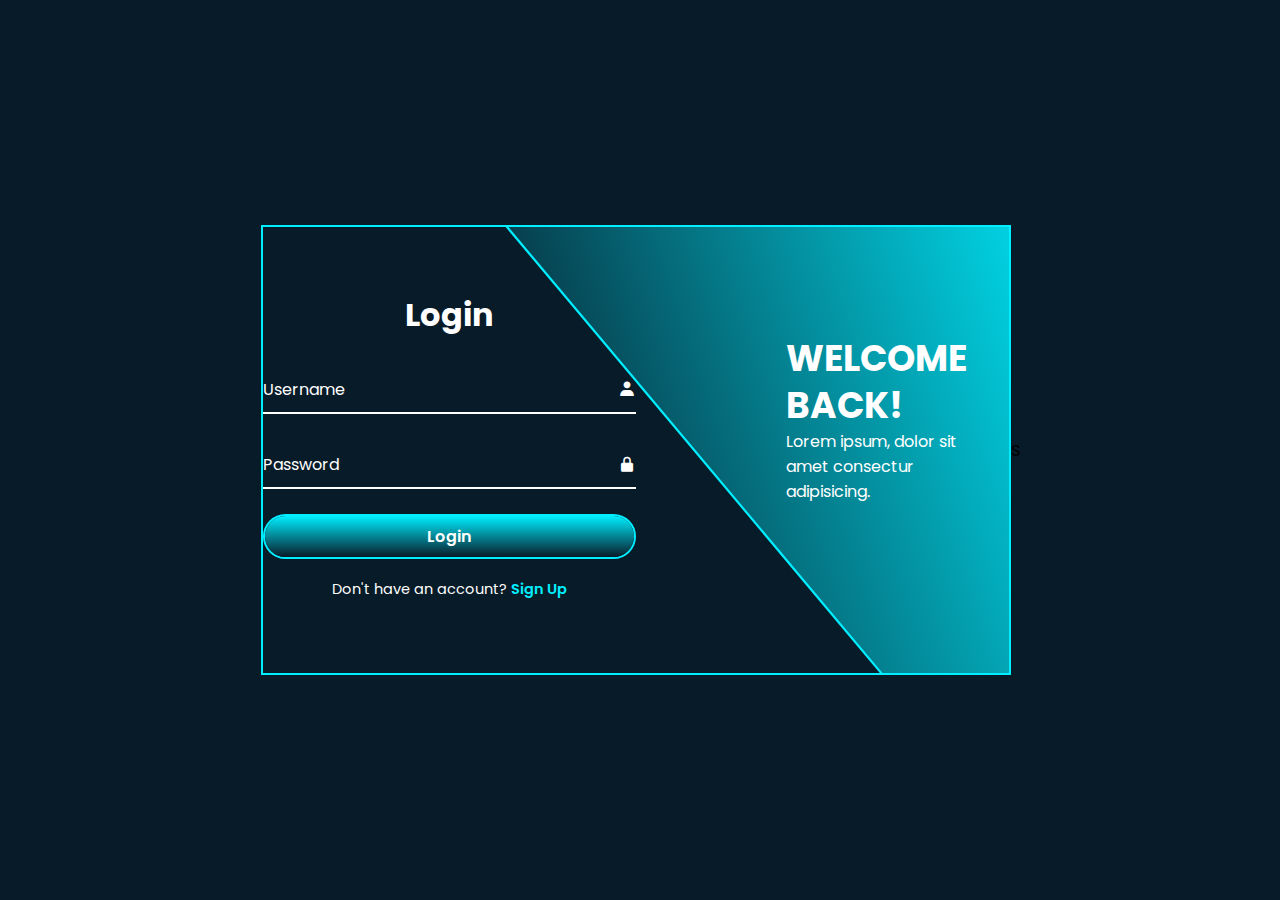
<file: index.html>
<!DOCTYPE html>
<html lang="en">
  <head>
    <meta charset="UTF-8" />
    <meta name="viewport" content="width=device-width, initial-scale=1.0" />
    <title>Document</title>
    <link rel="stylesheet" href="styles.css" />
    <link
      rel="stylesheet"
      href="https://unpkg.com/boxicons@2.1.4/css/boxicons.min.css"
    />
  </head>
  <body>
    <div class="wrapper">
      <span class="bg-animate"></span>
      <div class="form-box login">
        <h2>Login</h2>
        <form action="#">
          <div class="input-box">
            <input type="text" name="username" required />
            <label>Username</label>
            <i class="bx bxs-user"></i>
          </div>
          <div class="input-box">
            <input type="password" name="password" required />
            <label>Password</label>
            <i class="bx bxs-lock-alt"></i>
          </div>
          <button class="btn" name="login">Login</button>
          <div class="loreg-link">
            <p>
              Don't have an account?
              <a href="register.html" class="register-link">Sign Up</a>
            </p>
          </div>
        </form>
      </div>
      <div class="info-text login">
        <h2>Welcome Back!</h2>
        <p>Lorem ipsum, dolor sit amet consectur adipisicing.</p>
      </div>
    </div>
  </body>
</html>
S
</file>
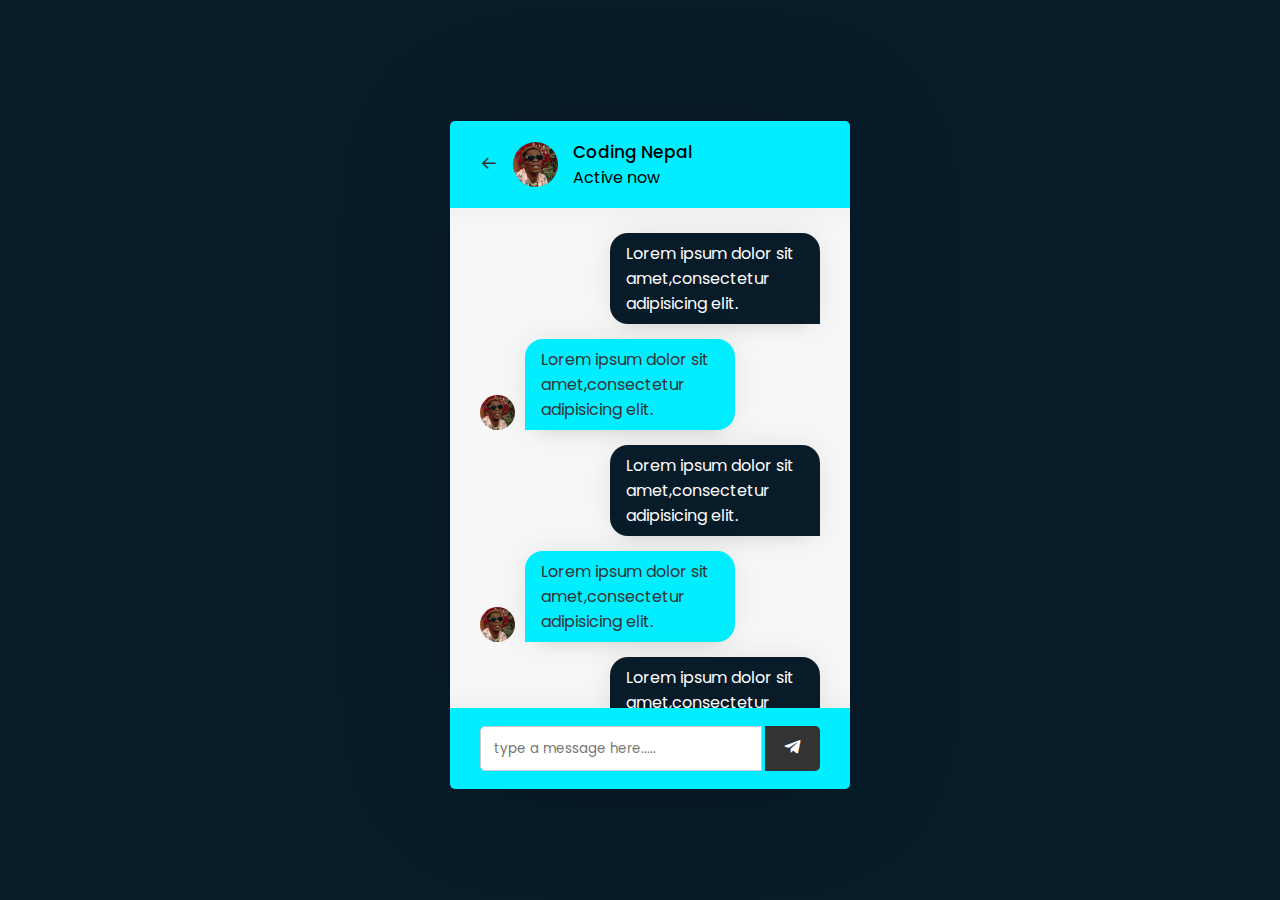
<file: chat.html>
<!DOCTYPE html>
<html lang="en">
  <head>
    <meta charset="UTF-8" />
    <meta name="viewport" content="width=device-width, initial-scale=1.0" />
    <title>Document</title>
    <link rel="stylesheet" href="styles.css" />
    <link
      rel="stylesheet"
      href="https:/fonts.googleapis.com/icon?family=Material+Icons"
    />
    <link
      rel="stylesheet"
      href="https://unpkg.com/boxicons@2.1.4/css/boxicons.min.css"
    />
  </head>
  <body>
    <div class="wrap-desh">
      <section class="chat-area">
        <header>
          <a href="#" class="back-icon"><i class="bx bx-arrow-back"></i></a>
          <img src="maxresdefault (1).jpg" alt="" />
          <div class="details">
            <span>Coding Nepal</span>
            <p>Active now</p>
          </div>
        </header>
        <div class="chat-box">
          <div class="chat outgoing">
            <div class="details">
              <p>Lorem ipsum dolor sit amet,consectetur adipisicing elit.</p>
            </div>
          </div>
          <div class="chat incoming">
            <img src="maxresdefault (1).jpg" alt="" />
            <div class="details">
              <p>Lorem ipsum dolor sit amet,consectetur adipisicing elit.</p>
            </div>
          </div>
          <div class="chat outgoing">
            <div class="details">
              <p>Lorem ipsum dolor sit amet,consectetur adipisicing elit.</p>
            </div>
          </div>
          <div class="chat incoming">
            <img src="maxresdefault (1).jpg" alt="" />
            <div class="details">
              <p>Lorem ipsum dolor sit amet,consectetur adipisicing elit.</p>
            </div>
          </div>
          <div class="chat outgoing">
            <div class="details">
              <p>Lorem ipsum dolor sit amet,consectetur adipisicing elit.</p>
            </div>
          </div>
          <div class="chat incoming">
            <img src="maxresdefault (1).jpg" alt="" />
            <div class="details">
              <p>Lorem ipsum dolor sit amet,consectetur adipisicing elit.</p>
            </div>
          </div>
          <div class="chat outgoing">
            <div class="details">
              <p>Lorem ipsum dolor sit amet,consectetur adipisicing elit.</p>
            </div>
          </div>
          <div class="chat incoming">
            <img src="maxresdefault (1).jpg" alt="" />
            <div class="details">
              <p>Lorem ipsum dolor sit amet,consectetur adipisicing elit.</p>
            </div>
          </div>
          <div class="chat outgoing">
            <div class="details">
              <p>Lorem ipsum dolor sit amet,consectetur adipisicing elit.</p>
            </div>
          </div>
          <div class="chat incoming">
            <img src="maxresdefault (1).jpg" alt="" />
            <div class="details">
              <p>Lorem ipsum dolor sit amet,consectetur adipisicing elit.</p>
            </div>
          </div>
        </div>
        <form action="#" class="typing-area">
          <input type="text" placeholder="type a message here....." />
          <button><i class="bx bxl-telegram"></i></button>
        </form>
      </section>
    </div>
  </body>
</html>
</file>
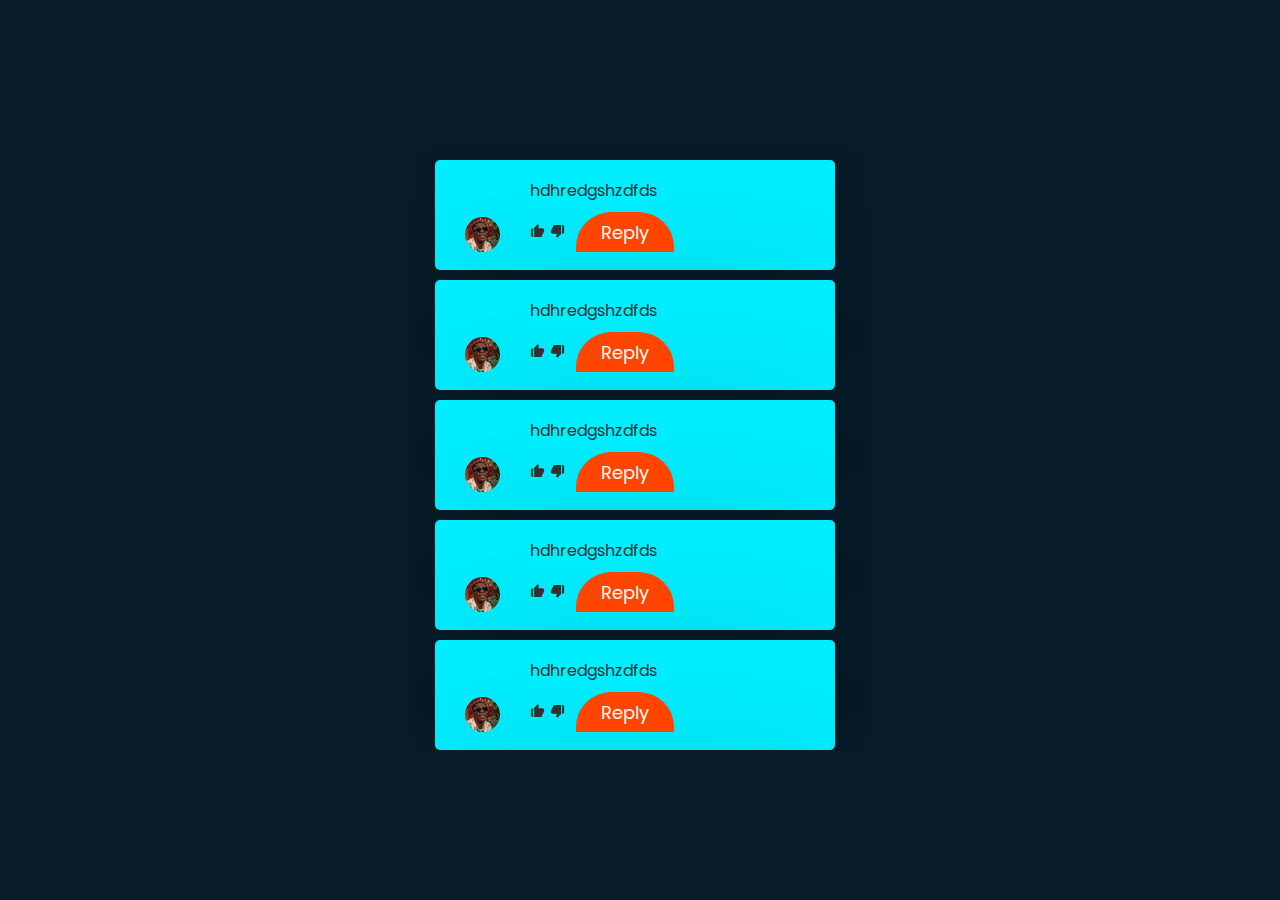
<file: comment.html>
<!DOCTYPE html>
<html lang="en">
  <head>
    <meta charset="UTF-8" />
    <meta name="viewport" content="width=device-width, initial-scale=1.0" />
    <title>Document</title>
    <link rel="stylesheet" href="styles.css" />
    <link
      rel="stylesheet"
      href="https://unpkg.com/boxicons@2.1.4/css/boxicons.min.css"
    />
    <style>
      .container {
        border: none;
        width: 450px;
        height: 600px;
        border-radius: 15px;
        overflow-y: auto;
      }
      .chat-area {
        overflow: auto;
      }

      .comm .sadick {
        display: flex;
        align-items: center;
        justify-content: space-around;
        margin-top: 10px;
      }
      .sidechick {
        margin-top: -1px;
      }
      .open {
        border: none;
        padding: 7px 25px;
        background-color: orangered;
        color: white;
        cursor: pointer;
        font-size: 18px;
        margin-left: 10px;
        height: 40px;
        border-radius: 35px 35px 0 0;
      }
      .open:hover {
        background-color: #333;
      }
      .box {
        background-color: #333;
        width: 300px;
        height: 100px;
        color: white;
        text-align: center;
        padding: 10px;
        border-radius: 20px 0 15px 0;
        display: none;
      }
      .box:hover {
        background: #0ef;
      }
      .close {
        display: flex;
        justify-content: flex-end;
      }
      .close-b {
        border: none;
        background: none;
        color: orangered;
        font-weight: bold;
        font-size: 18px;
        cursor: pointer;
      }

      .close-b:hover {
        color: white;
      }
    </style>
  </head>
  <body>
    <div class="container">
      <div class="wrap-desh">
        <section class="chat-area">
          <div class="comment">
            <img src="maxresdefault (1).jpg" alt="" />
            <div class="comm">
              <span>hdhredgshzdfds</span>
              <!-- <span>reply</span> -->
              <div class="sadick">
                <div class="side">
                  <i class="bx bxs-like bale"></i>
                  <i class="bx bxs-dislike bale"></i>
                </div>
                <div class="sidechick">
                  <button class="open" id="opne" onclick="open_box()">
                    Reply
                  </button>
                  <div class="box" id="box">
                    <span class="close">
                      <button class="close-b" onclick="close_box()">x</button>
                      <!-- <h2>subscribe</h2> -->
                    </span>
                    <textarea
                      style="
                        margin-top: 10px;
                        padding-left: 20px;
                        padding-right: 20px;
                      "
                    ></textarea>
                  </div>
                </div>
              </div>
            </div>
          </div>
        </section>
      </div>
      <div class="wrap-desh">
        <section class="chat-area">
          <div class="comment">
            <img src="maxresdefault (1).jpg" alt="" />
            <div class="comm">
              <span>hdhredgshzdfds</span>
              <!-- <span>reply</span> -->
              <div class="sadick">
                <div class="side">
                  <i class="bx bxs-like bale"></i>
                  <i class="bx bxs-dislike bale"></i>
                </div>
                <div class="sidechick">
                  <button class="open" id="opne" onclick="open_box()">
                    Reply
                  </button>
                  <div class="box" id="box">
                    <span class="close">
                      <button class="close-b" onclick="close_box()">x</button>
                      <!-- <h2>subscribe</h2> -->
                    </span>
                    <textarea
                      style="
                        margin-top: 10px;
                        padding-left: 20px;
                        padding-right: 20px;
                      "
                    ></textarea>
                  </div>
                </div>
              </div>
            </div>
          </div>
        </section>
      </div>
      <div class="wrap-desh">
        <section class="chat-area">
          <div class="comment">
            <img src="maxresdefault (1).jpg" alt="" />
            <div class="comm">
              <span>hdhredgshzdfds</span>
              <!-- <span>reply</span> -->
              <div class="sadick">
                <div class="side">
                  <i class="bx bxs-like bale"></i>
                  <i class="bx bxs-dislike bale"></i>
                </div>
                <div class="sidechick">
                  <button class="open" id="opne" onclick="open_box()">
                    Reply
                  </button>
                  <div class="box" id="box">
                    <span class="close">
                      <button class="close-b" onclick="close_box()">x</button>
                      <!-- <h2>subscribe</h2> -->
                    </span>
                    <textarea
                      style="
                        margin-top: 10px;
                        padding-left: 20px;
                        padding-right: 20px;
                      "
                    ></textarea>
                  </div>
                </div>
              </div>
            </div>
          </div>
        </section>
      </div>
      <div class="wrap-desh">
        <section class="chat-area">
          <div class="comment">
            <img src="maxresdefault (1).jpg" alt="" />
            <div class="comm">
              <span>hdhredgshzdfds</span>
              <!-- <span>reply</span> -->
              <div class="sadick">
                <div class="side">
                  <i class="bx bxs-like bale"></i>
                  <i class="bx bxs-dislike bale"></i>
                </div>
                <div class="sidechick">
                  <button class="open" id="opne" onclick="open_box()">
                    Reply
                  </button>
                  <div class="box" id="box">
                    <span class="close">
                      <button class="close-b" onclick="close_box()">x</button>
                      <!-- <h2>subscribe</h2> -->
                    </span>
                    <textarea
                      style="
                        margin-top: 10px;
                        padding-left: 20px;
                        padding-right: 20px;
                      "
                    ></textarea>
                  </div>
                </div>
              </div>
            </div>
          </div>
        </section>
      </div>
      <div class="wrap-desh">
        <section class="chat-area">
          <div class="comment">
            <img src="maxresdefault (1).jpg" alt="" />
            <div class="comm">
              <span>hdhredgshzdfds</span>
              <!-- <span>reply</span> -->
              <div class="sadick">
                <div class="side">
                  <i class="bx bxs-like bale"></i>
                  <i class="bx bxs-dislike bale"></i>
                </div>
                <div class="sidechick">
                  <button class="open" id="opne" onclick="open_box()">
                    Reply
                  </button>
                  <div class="box" id="box">
                    <span class="close">
                      <button class="close-b" onclick="close_box()">x</button>
                      <!-- <h2>subscribe</h2> -->
                    </span>
                    <textarea
                      style="
                        margin-top: 10px;
                        padding-left: 20px;
                        padding-right: 20px;
                      "
                    ></textarea>
                  </div>
                </div>
              </div>
            </div>
          </div>
        </section>
      </div>
      <div class="wrap-desh">
        <section class="chat-area">
          <div class="comment">
            <img src="maxresdefault (1).jpg" alt="" />
            <div class="comm">
              <span>hdhredgshzdfds</span>
              <!-- <span>reply</span> -->
              <div class="sadick">
                <div class="side">
                  <i class="bx bxs-like bale"></i>
                  <i class="bx bxs-dislike bale"></i>
                </div>
                <div class="sidechick">
                  <button class="open" id="opne" onclick="open_box()">
                    Reply
                  </button>
                  <div class="box" id="box">
                    <span class="close">
                      <button class="close-b" onclick="close_box()">x</button>
                      <!-- <h2>subscribe</h2> -->
                    </span>
                    <textarea
                      style="
                        margin-top: 10px;
                        padding-left: 20px;
                        padding-right: 20px;
                      "
                    ></textarea>
                  </div>
                </div>
              </div>
            </div>
          </div>
        </section>
      </div>
      <div class="wrap-desh">
        <section class="chat-area">
          <div class="comment">
            <img src="maxresdefault (1).jpg" alt="" />
            <div class="comm">
              <span>hdhredgshzdfds</span>
              <!-- <span>reply</span> -->
              <div class="sadick">
                <div class="side">
                  <i class="bx bxs-like bale"></i>
                  <i class="bx bxs-dislike bale"></i>
                </div>
                <div class="sidechick">
                  <button class="open" id="opne" onclick="open_box()">
                    Reply
                  </button>
                  <div class="box" id="box">
                    <span class="close">
                      <button class="close-b" onclick="close_box()">x</button>
                      <!-- <h2>subscribe</h2> -->
                    </span>
                    <textarea
                      style="
                        margin-top: 10px;
                        padding-left: 20px;
                        padding-right: 20px;
                      "
                    ></textarea>
                  </div>
                </div>
              </div>
            </div>
          </div>
        </section>
      </div>
      <div class="wrap-desh">
        <section class="chat-area">
          <div class="comment">
            <img src="maxresdefault (1).jpg" alt="" />
            <div class="comm">
              <span>hdhredgshzdfds</span>
              <!-- <span>reply</span> -->
              <div class="sadick">
                <div class="side">
                  <i class="bx bxs-like bale"></i>
                  <i class="bx bxs-dislike bale"></i>
                </div>
                <div class="sidechick">
                  <button class="open" id="opne" onclick="open_box()">
                    Reply
                  </button>
                  <div class="box" id="box">
                    <span class="close">
                      <button class="close-b" onclick="close_box()">x</button>
                      <!-- <h2>subscribe</h2> -->
                    </span>
                    <textarea
                      style="
                        margin-top: 10px;
                        padding-left: 20px;
                        padding-right: 20px;
                      "
                    ></textarea>
                  </div>
                </div>
              </div>
            </div>
          </div>
        </section>
      </div>
      <div class="wrap-desh">
        <section class="chat-area">
          <div class="comment">
            <img src="maxresdefault (1).jpg" alt="" />
            <div class="comm">
              <span>hdhredgshzdfds</span>
              <!-- <span>reply</span> -->
              <div class="sadick">
                <div class="side">
                  <i class="bx bxs-like bale"></i>
                  <i class="bx bxs-dislike bale"></i>
                </div>
                <div class="sidechick">
                  <button class="open" id="opne" onclick="open_box()">
                    Reply
                  </button>
                  <div class="box" id="box">
                    <span class="close">
                      <button class="close-b" onclick="close_box()">x</button>
                      <!-- <h2>subscribe</h2> -->
                    </span>
                    <textarea
                      style="
                        margin-top: 10px;
                        padding-left: 20px;
                        padding-right: 20px;
                      "
                    ></textarea>
                  </div>
                </div>
              </div>
            </div>
          </div>
        </section>
      </div>
    </div>
    <script>
      var openb = document.getElementById("open");
      var box = document.getElementById("box");
      function open_box() {
        box.style.display = "block";
        openb.style.display = "none";
      }
      function close_box() {
        box.style.display = "none";
        openb.style.display = "block";
      }
    </script>
  </body>
</html>
</file>
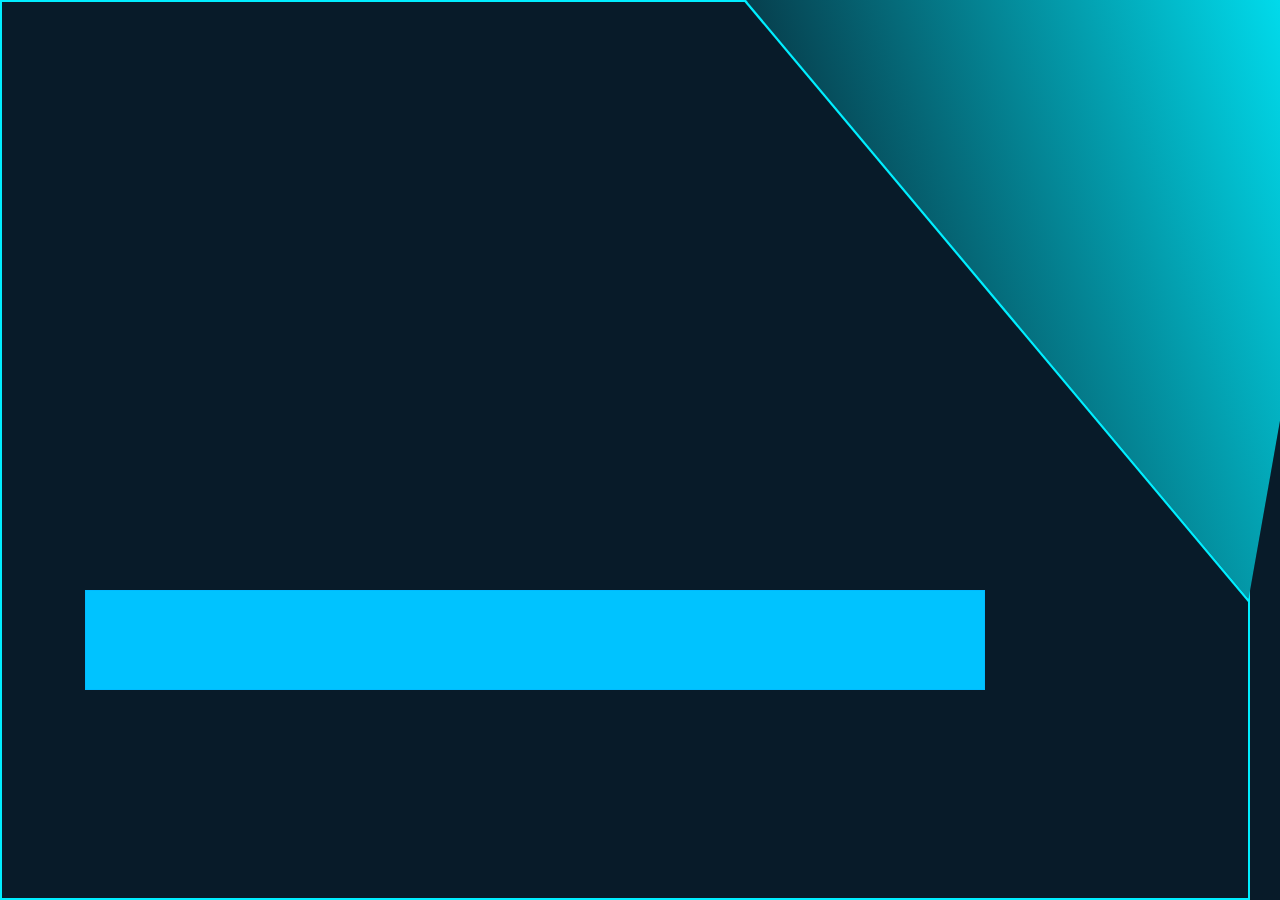
<file: pre-home.html>
<!DOCTYPE html>
<html lang="en">
  <head>
    <meta charset="UTF-8" />
    <meta name="viewport" content="width=device-width, initial-scale=1.0" />
    <title>Document</title>
    <link rel="stylesheet" href="styles.css" />
    <style>
      body {
        position: relative;
        width: 1250px;
        height: 550px;
        border: 2px solid #0ef;
        overflow: hidden;
      }
      .bg-anymate {
        position: absolute;
        top: 0;
        right: 0;
        height: 600px;
        width: 850px;
        background: linear-gradient(45deg, #081b29, #0ef);
        border-bottom: 3px solid #0ef;
        /* transform: rotate(0) skewY(0); */
        transform: rotate(10deg) skewY(40deg);
        transform-origin: bottom right;
      }
    </style>
  </head>
  <body>
    <div class="wrap">
      <div class="bg-anymate"></div>
      <nav>
        <div class="anymate"></div>
      </nav>
    </div>
  </body>
</html>
</file>
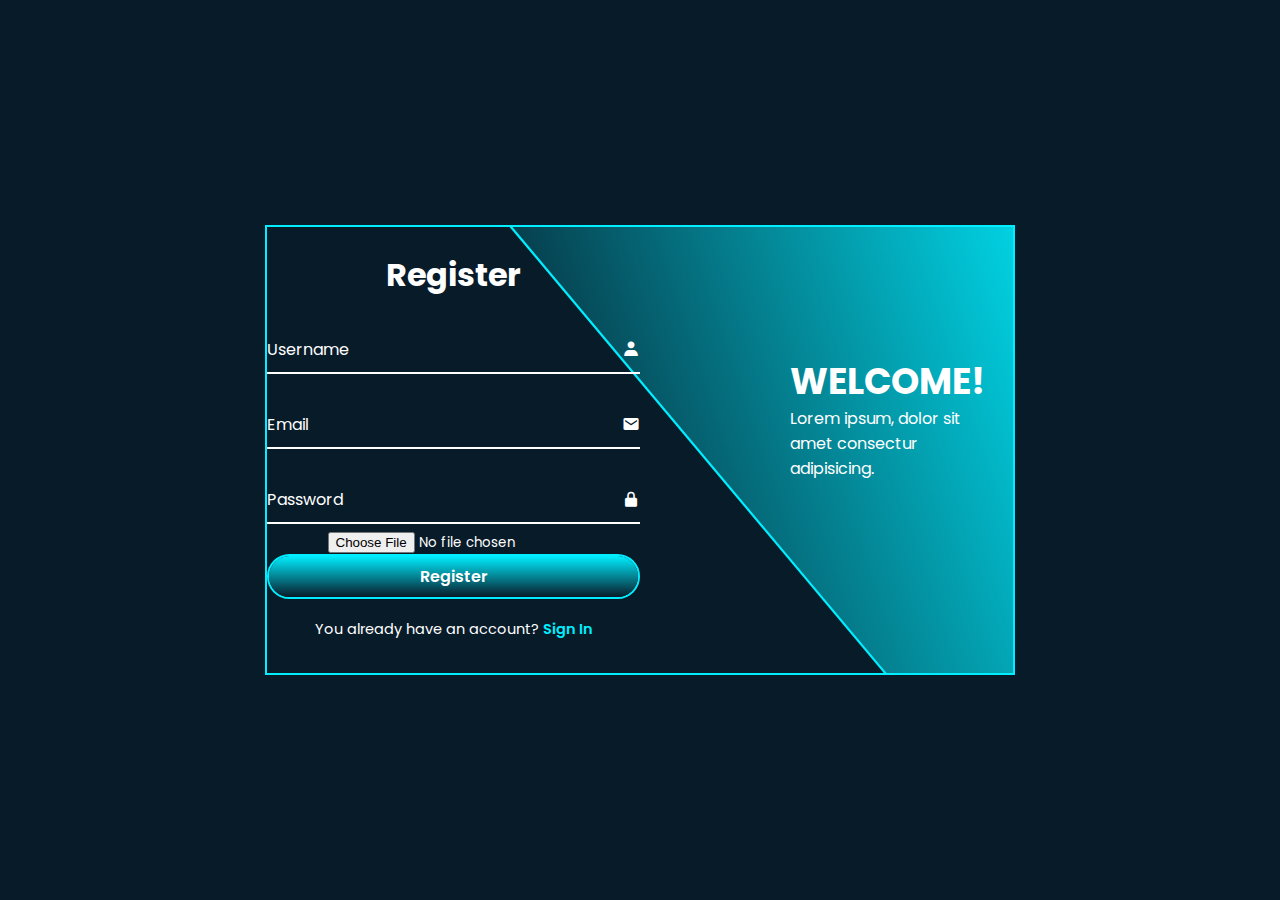
<file: register.html>
<!DOCTYPE html>
<html lang="en">
  <head>
    <meta charset="UTF-8" />
    <meta name="viewport" content="width=device-width, initial-scale=1.0" />
    <title>Document</title>
    <link rel="stylesheet" href="styles.css" />
    <link
      rel="stylesheet"
      href="https://unpkg.com/boxicons@2.1.4/css/boxicons.min.css"
    />
  </head>
  <body>
    <div class="wrapper">
      <span class="bg-animate2"></span>
      <div class="form-box register">
        <h2>Register</h2>
        <form action="#">
          <div class="input-box">
            <input type="text" name="username" required />
            <label>Username</label>
            <i class="bx bxs-user"></i>
          </div>
          <div class="input-box">
            <input type="text" name="email" required />
            <label>Email</label>
            <i class="bx bxs-envelope"></i>
          </div>
          <div class="input-box">
            <input type="password" name="password" required />
            <label>Password</label>
            <i class="bx bxs-lock-alt"></i>
          </div>
          <div class="dash">
            <input type="file" name="file" />
          </div>
          <button class="btn" name="Register">Register</button>
          <div class="loreg-link">
            <p>
              You already have an account?
              <a href="#" class="register-link">Sign In</a>
            </p>
          </div>
        </form>
      </div>
      <div class="info-text login">
        <h2>Welcome!</h2>
        <p>Lorem ipsum, dolor sit amet consectur adipisicing.</p>
      </div>
    </div>
  </body>
</html>
</file>
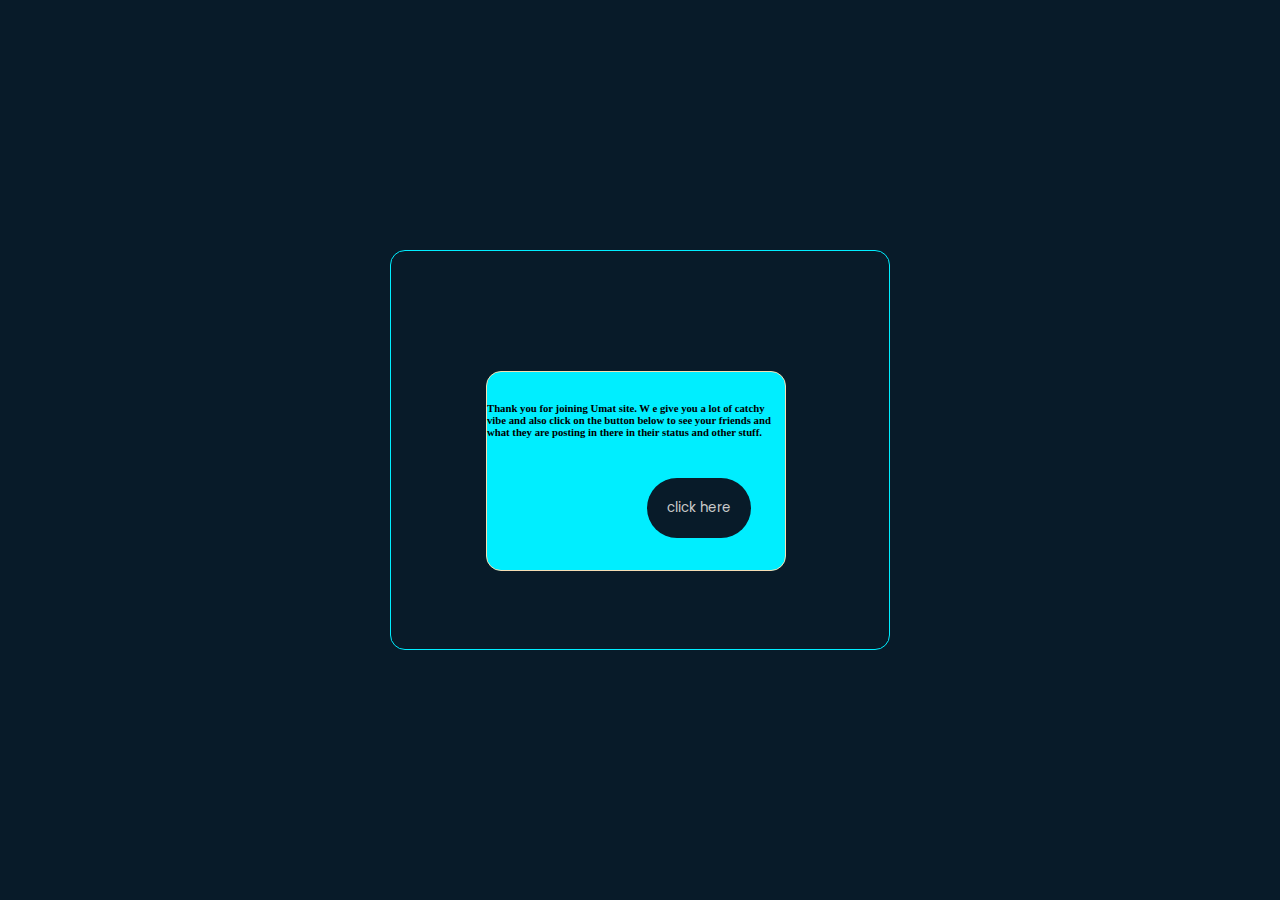
<file: Thanks.html>
<!DOCTYPE html>
<html lang="en">
  <head>
    <meta charset="UTF-8" />
    <meta name="viewport" content="width=device-width, initial-scale=1.0" />
    <title>Document</title>
    <link rel="stylesheet" href="styles.css" />
  </head>
  <body>
    <div class="space-bar">
      <div class="lil-space">
        <h6 style="font-family: cursive; margin-top: 30px">
          Thank you for joining Umat site. W e give you a lot of catchy vibe and
          also click on the button below to see your friends and what they are
          posting in there in their status and other stuff.
        </h6>
        <button class="lilly"><a href="user.html">click here</a></button>
      </div>
    </div>
  </body>
</html>
</file>
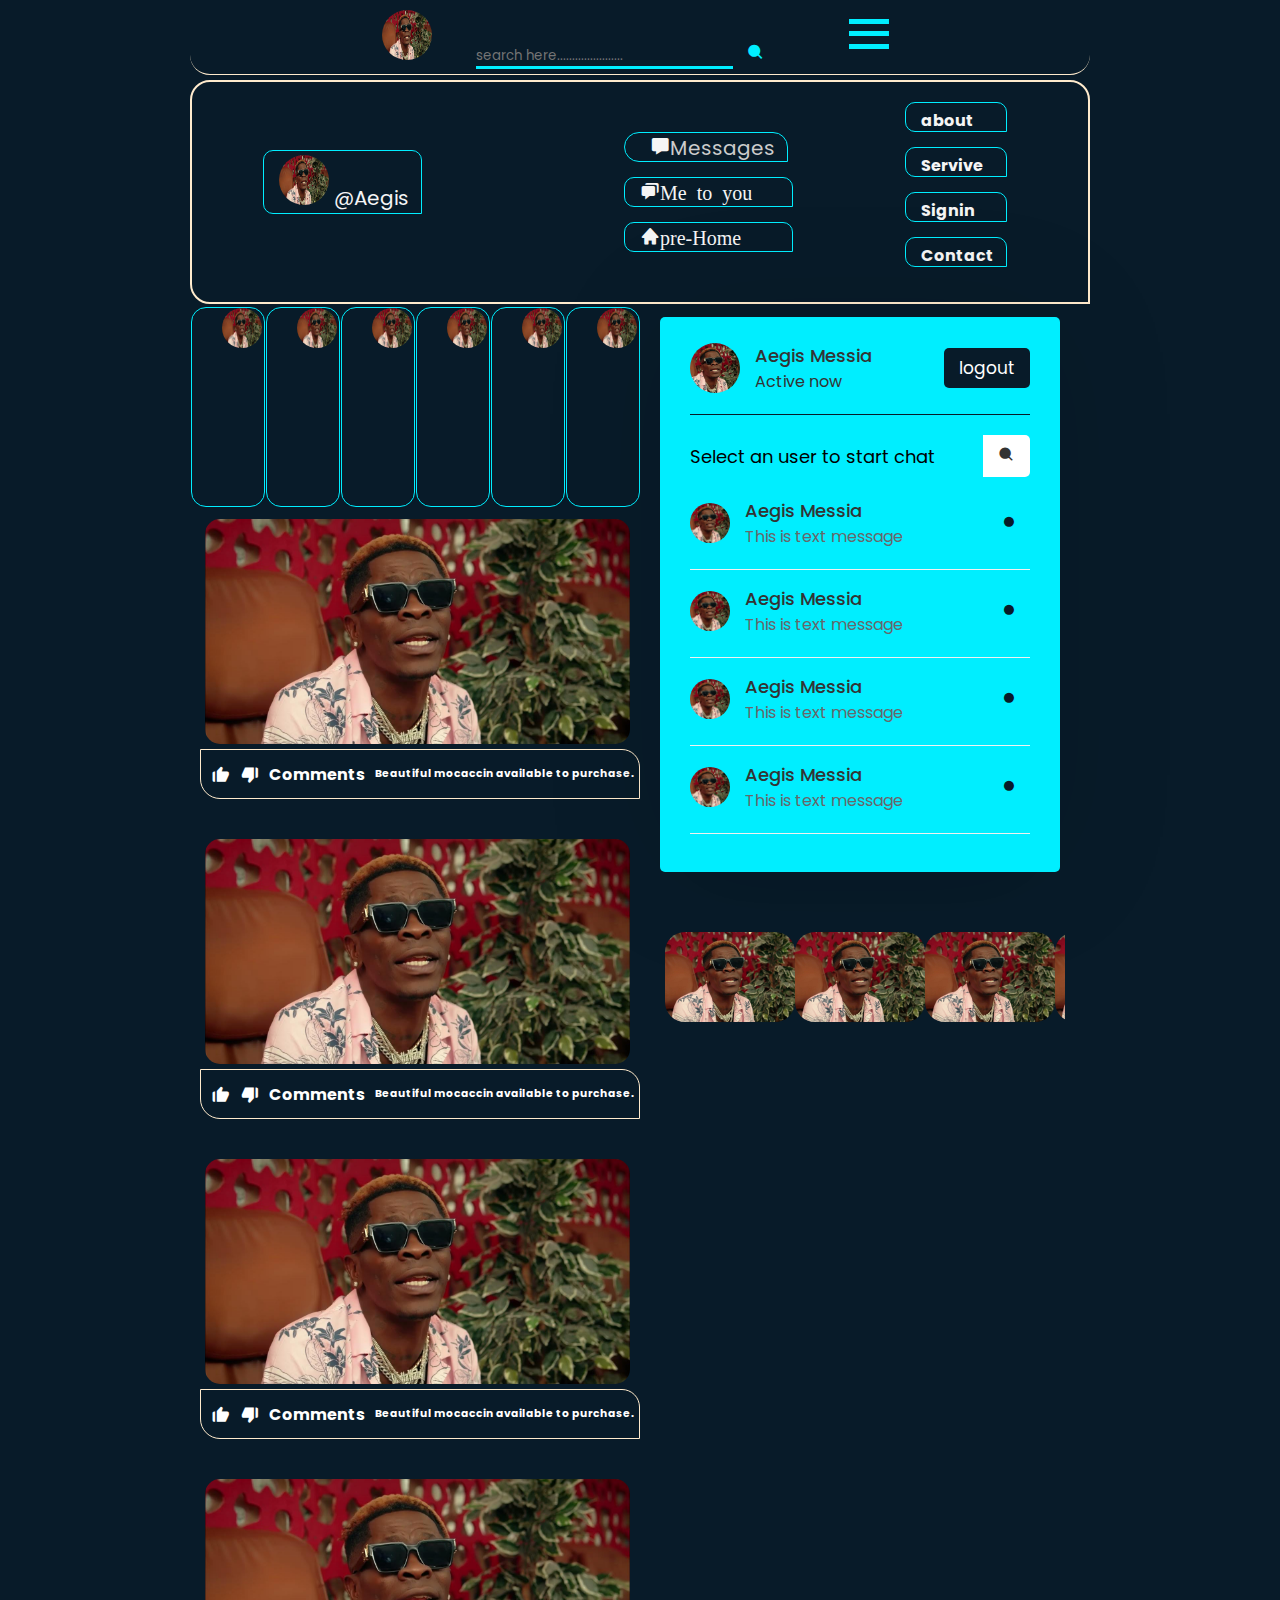
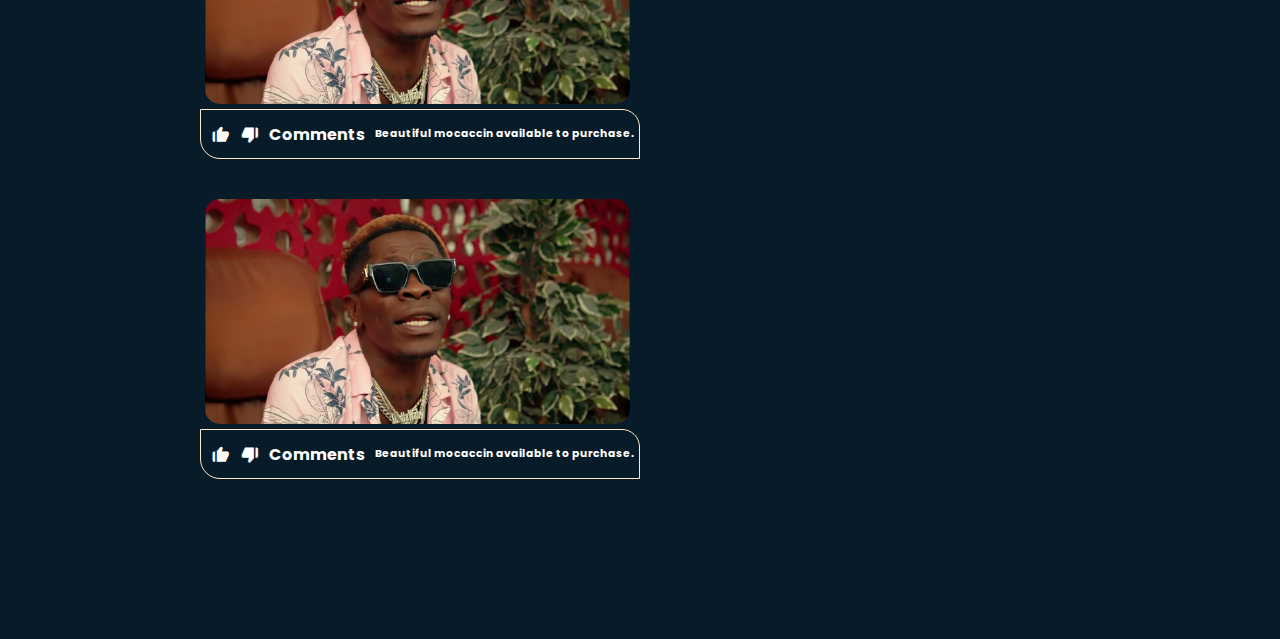
<file: user.html>
<!DOCTYPE html>
<html lang="en">
  <head>
    <meta charset="UTF-8" />
    <meta name="viewport" content="width=device-width, initial-scale=1.0" />
    <title>Document</title>
    <link rel="stylesheet" href="styles.css" />
    <link
      rel="stylesheet"
      href="https://unpkg.com/boxicons@2.1.4/css/boxicons.min.css"
    />
    <style>
      .lill-hug {
        margin-left: 10px;
      }
    </style>
  </head>
  <body>
    <div class="container">
      <div class="header">
        <div class="logo">
          <img src="maxresdefault (1).jpg" alt="" />
          <input type="text" placeholder="search here......................" />
          <i class="bx bxs-search"></i>
          <i class="bx bx-menu" style="font-size: 60px; margin-left: 70px"></i>
        </div>
      </div>
      <div class="large">
        <div class="larger">
          <div class="profile">
            <img src="maxresdefault (1).jpg" alt="" />
            @Aegis
          </div>
        </div>
        <div class="smaller">
          <div class="Messages">
            <i class="bx bxs-message"><a href="#">Messages</a></i>
          </div>
          <div class="Songs">
            <i class="bx bxs-chat">Me to you</i>
          </div>
          <div class="Home">
            <i class="bx bxs-home">pre-Home</i>
          </div>
        </div>
        <div class="smile">
          <div class="sugg"><h4>about</h4></div>
          <div class="dugg"><h4>Servive</h4></div>
          <div class="wugg"><h4>Signin</h4></div>
          <div class="pugg"><h4>Contact</h4></div>
        </div>
      </div>

      <div class="box">
        <div class="box1">
          <div class="box3">
            <div class="status">
              <img src="maxresdefault (1).jpg" />
            </div>
            <div class="status">
              <img src="maxresdefault (1).jpg" />
            </div>
            <div class="status">
              <img src="maxresdefault (1).jpg" />
            </div>
            <div class="status">
              <img src="maxresdefault (1).jpg" />
            </div>
            <div class="status">
              <img src="maxresdefault (1).jpg" />
            </div>
            <div class="status">
              <img src="maxresdefault (1).jpg" />
            </div>
          </div>
          <div class="box5">
            <div class="cloud">
              <div class="image">
                <img src="maxresdefault (1).jpg" alt="" />
              </div>
              <div class="image-bg">
                <div class="side">
                  <i class="bx bxs-like bale"></i>
                  <i class="bx bxs-dislike bale"></i>
                </div>
                <div class="beside">
                  <h4><a href="#">Comments</a></h4>
                  <h6>Beautiful mocaccin available to purchase.</h6>
                </div>
              </div>
            </div>
            <div class="cloud">
              <div class="image">
                <img src="maxresdefault (1).jpg" alt="" />
              </div>
              <div class="image-bg">
                <div class="side">
                  <i class="bx bxs-like bale"></i>
                  <i class="bx bxs-dislike bale"></i>
                </div>
                <div class="beside">
                  <h4><a href="#">Comments</a></h4>
                  <h6>Beautiful mocaccin available to purchase.</h6>
                </div>
              </div>
            </div>
            <div class="cloud">
              <div class="image">
                <img src="maxresdefault (1).jpg" alt="" />
              </div>
              <div class="image-bg">
                <div class="side">
                  <i class="bx bxs-like bale"></i>
                  <i class="bx bxs-dislike bale"></i>
                </div>
                <div class="beside">
                  <h4><a href="#">Comments</a></h4>
                  <h6>Beautiful mocaccin available to purchase.</h6>
                </div>
              </div>
            </div>
            <div class="cloud">
              <div class="image">
                <img src="maxresdefault (1).jpg" alt="" />
              </div>
              <div class="image-bg">
                <div class="side">
                  <i class="bx bxs-like bale"></i>
                  <i class="bx bxs-dislike bale"></i>
                </div>
                <div class="beside">
                  <h4><a href="#">Comments</a></h4>
                  <h6>Beautiful mocaccin available to purchase.</h6>
                </div>
              </div>
            </div>
            <div class="cloud">
              <div class="image">
                <img src="maxresdefault (1).jpg" alt="" />
              </div>
              <div class="image-bg">
                <div class="side">
                  <i class="bx bxs-like bale"></i>
                  <i class="bx bxs-dislike bale"></i>
                </div>
                <div class="beside">
                  <h4><a href="#">Comments</a></h4>
                  <h6>Beautiful mocaccin available to purchase.</h6>
                </div>
              </div>
            </div>
          </div>
        </div>
        <div class="box2">
          <div class="wrap-desh">
            <section class="users">
              <header>
                <div class="content">
                  <img src="maxresdefault (1).jpg" alt="" />
                  <div class="details">
                    <span>Aegis Messia</span>
                    <p>Active now</p>
                  </div>
                </div>
                <a href="#" class="logout">logout</a>
              </header>
              <div class="search">
                <span class="text">Select an user to start chat</span>
                <input type="text" placeholder="Enter name to search....." />
                <button><i class="bx bxs-search"></i></button>
              </div>

              <div class="users-list">
                <a href="#">
                  <div class="content">
                    <img src="maxresdefault (1).jpg" alt="" />
                    <div class="details">
                      <span>Aegis Messia</span>
                      <p>This is text message</p>
                    </div>
                  </div>
                  <div class="status-dot"><i class="bx bxs-circle"></i></div>
                </a>
                <a href="#">
                  <div class="content">
                    <img src="maxresdefault (1).jpg" alt="" />
                    <div class="details">
                      <span>Aegis Messia</span>
                      <p>This is text message</p>
                    </div>
                  </div>
                  <div class="status-dot"><i class="bx bxs-circle"></i></div>
                </a>
                <a href="#">
                  <div class="content">
                    <img src="maxresdefault (1).jpg" alt="" />
                    <div class="details">
                      <span>Aegis Messia</span>
                      <p>This is text message</p>
                    </div>
                  </div>
                  <div class="status-dot"><i class="bx bxs-circle"></i></div>
                </a>
                <a href="#">
                  <div class="content">
                    <img src="maxresdefault (1).jpg" alt="" />
                    <div class="details">
                      <span>Aegis Messia</span>
                      <p>This is text message</p>
                    </div>
                  </div>
                  <div class="status-dot"><i class="bx bxs-circle"></i></div>
                </a>
                <a href="#">
                  <div class="content">
                    <img src="maxresdefault (1).jpg" alt="" />
                    <div class="details">
                      <span>Aegis Messia</span>
                      <p>This is text message</p>
                    </div>
                  </div>
                  <div class="status-dot"><i class="bx bxs-circle"></i></div>
                </a>
                <a href="#">
                  <div class="content">
                    <img src="maxresdefault (1).jpg" alt="" />
                    <div class="details">
                      <span>Aegis Messia</span>
                      <p>This is text message</p>
                    </div>
                  </div>
                  <div class="status-dot"><i class="bx bxs-circle"></i></div>
                </a>
                <a href="#">
                  <div class="content">
                    <img src="maxresdefault (1).jpg" alt="" />
                    <div class="details">
                      <span>Aegis Messia</span>
                      <p>This is text message</p>
                    </div>
                  </div>
                  <div class="status-dot"><i class="bx bxs-circle"></i></div>
                </a>
                <a href="#">
                  <div class="content">
                    <img src="maxresdefault (1).jpg" alt="" />
                    <div class="details">
                      <span>Aegis Messia</span>
                      <p>This is text message</p>
                    </div>
                  </div>
                  <div class="status-dot"><i class="bx bxs-circle"></i></div>
                </a>
              </div>
            </section>
          </div>
          <div class="hugging">
            <div class="lill-hug">
              <img src="maxresdefault (1).jpg" alt="" />
              <img src="maxresdefault (1).jpg" alt="" />
              <img src="maxresdefault (1).jpg" alt="" />
              <img src="maxresdefault (1).jpg" alt="" />
              <img src="maxresdefault (1).jpg" alt="" />
            </div>
          </div>
        </div>
      </div>
    </div>
    <script src="script.js"></script>
  </body>
</html>
</file>
<file: styles.css>
@import url("https://fonts.googleapis.com/css2?family=Poppins:wght@300;400;500;600;700;800;900&display=swap");
* {
  margin: 0;
  padding: 0;
  box-sizing: border-box;
  font-family: "Poppins", sans-serif;
  list-style: none;
  border: none;
  outline: 0;
  text-decoration: none;
}

body {
  display: flex;
  justify-content: center;
  align-items: center;
  min-height: 100vh;
  background: #081b29;
}

.wrapper {
  position: relative;
  width: 750px;
  height: 450px;
  background: transparent;
  border: 2px solid #0ef;
  overflow: hidden;
}

.wrap-desh {
  background: #0ef;
  width: 400px;
  border-radius: 5px;
  box-shadow: 0 0 128px 0 rgba(0, 0, 0, 0.1),
    0 32px 64px -48px rgba(0, 0, 0, 0.05);
  margin-left: 20px;
  margin-top: 10px;
}

.users {
  padding: 25px 30px;
}
.users header,
.users-list a {
  display: flex;
  align-items: center;
  padding-bottom: 20px;
  justify-content: space-between;
  border-bottom: 1px solid #081b29;
}

.wrap-desh img {
  object-fit: cover;
  border-radius: 50%;
}

:is(.users, .users-list) .content {
  display: flex;
  align-items: center;
}

.users header .content img {
  height: 50px;
  width: 50px;
}
:is(.users, .users-list) .details {
  color: #333;
  margin-left: 15px;
}

:is(.users, .users-list) .details span {
  font-size: 18px;
  font-weight: 500;
}

.users header .logout {
  color: #fff;
  font-size: 17px;
  padding: 7px 15px;
  background: #081b29;
  border-radius: 5px;
}

.users .search {
  margin: 20px 0;
  display: flex;
  position: relative;
  align-items: center;
  justify-content: space-between;
}

.users .search .text {
  font-size: 18px;
}

.users .search input {
  position: absolute;
  height: 42px;
  width: calc(100% - 50px);
  border: 1px solid #ccc;
  padding: 0 13px;
  font-size: 16px;
  border-radius: 5px 0 0 5px;
  outline: none;
  opacity: 0;
  pointer-events: none;
  transition: all 0.2s ease;
}

.users .search input.active {
  opacity: 1;
  pointer-events: auto;
}

.users .search button {
  width: 47px;
  height: 42px;
  border: none;
  outline: none;
  color: #333;
  background: #fff;
  cursor: pointer;
  font-size: 17px;
  border-radius: 0 5px 5px 0;
  transition: all 0.2s ease;
}

.users .search button.active {
  color: #fff;
  background: #333;
}

.users .search button.active i::before {
  content: "\f00d";
}
.users-list {
  max-height: 350px;
  overflow-y: auto;
}
:is(.users-list, .chat-box)::-webkit-scrollbar {
  width: 0px;
}
.users-list a {
  margin-bottom: 15px;
  page-break-after: 10px;
  padding-right: 15px;
  border-bottom-color: #f1f1f1;
}
.users-list a:last-child {
  border: none;
  margin-bottom: 0px;
}

.users-list a .content img {
  height: 40px;
  width: 40px;
}
.users-list a .content p {
  color: #67676a;
}
.users-list a .status-dot {
  font-size: 12px;
  color: #081b29;
}
/* we use this class name in php to show offline */
.users-list a .status-dot .offline {
  color: #ccc;
}

.wrapper .form-box {
  position: absolute;
  top: 0;
  width: 50%;
  height: 100%;
  display: flex;
  flex-direction: column;
  justify-content: center;
}
.wrapper .form-box .login {
  left: 0;
  padding: 0 60px 0 40px;
  display: none;
}

.wrapper .form-box .register {
  top: 0;
  padding: 0 40px 0 60px;
}

.form-box h2 {
  font-size: 32px;
  color: #fff;
  text-align: center;
}

.form-box .input-box {
  position: relative;
  width: 100%;
  height: 50px;
  /* background:seagreen; */
  margin: 25px 0;
}

.input-box input {
  width: 100%;
  height: 100%;
  background: transparent;
  border: none;
  outline: none;
  border-bottom: 2px solid #fff;
  padding-right: 23px;
  font-size: 16px;
  color: #fff;
  font-weight: 500;
  transition: 0.5s;
}

.input-box input:focus,
.input-box input:valid {
  border-bottom: #0ef;
}

.input-box label {
  position: absolute;
  top: 50%;
  left: 0;
  transform: translateY(-50%);
  font-size: 16px;
  color: #fff;
  pointer-events: none;
  transform: -5px;
}
.input-box input:focus ~ label,
.input-box input:valid ~ label {
  top: -5px;
  color: #0ef;
}
.input-box i {
  position: absolute;
  top: 50%;
  right: 0;
  transform: translateY(-50%);
  font-size: 18px;
  color: #fff;
  transition: 0.5s;
}

.input-box input:focus ~ i,
.input-box input:valid ~ i {
  color: #0ef;
}

.btn {
  position: relative;
  width: 100%;
  height: 45px;
  background: transparent;
  border: 2px solid #0ef;
  outline: none;
  border-radius: 40px;
  cursor: pointer;
  font-size: 16px;
  color: #fff;
  font-weight: 600;
  z-index: 1;
  overflow: hidden;
}
.btn::before {
  content: "";
  position: absolute;
  top: -100%;
  left: 0;
  width: 100%;
  height: 300%;
  background: linear-gradient(#081b29, #0ef, #081b29, #0ef);
  z-index: -1;
  transition: 0.5s;
}
.btn:hover::before {
  top: 0;
}

.form-box .loreg-link {
  font-size: 14.5px;
  color: #fff;
  text-align: center;
  margin: 20px 0 10px;
}

.loreg-link p a {
  color: #0ef;
  text-decoration: none;
  font-weight: 600;
}
.loreg-link p a:hover {
  text-decoration: underline;
}

.wrapper .info-text {
  position: absolute;
  top: 0;
  width: 50%;
  height: 100%;
  /* background: red; */
  display: flex;
  flex-direction: column;
  justify-content: center;
}

.wrapper .info-text.login {
  right: 0;
  text-align: left;
  padding: 0 40px 60px 150px;
}
.wrapper .info-text.register {
  right: 0;
  text-align: left;
  padding: 0 40px 60px 150px;
}
.info-text h2 {
  font-size: 36px;
  color: #fff;
  line-height: 1.3;
  text-transform: uppercase;
}

.info-text p {
  font-size: 16px;
  color: #fff;
}

.wrapper .bg-animate {
  position: absolute;
  top: 0;
  right: 0;
  height: 600px;
  width: 850px;
  background: linear-gradient(45deg, #081b29, #0ef);
  border-bottom: 3px solid #0ef;
  /* transform: rotate(0) skewY(0); */
  transform: rotate(10deg) skewY(40deg);
  transform-origin: bottom right;
}
.wrapper .bg-animate2 {
  position: absolute;
  top: 0;
  right: 0;
  height: 600px;
  width: 850px;
  background: linear-gradient(45deg, #081b29, #0ef);
  border-bottom: 3px solid #0ef;
  /* transform: rotate(0) skewY(0); */
  transform: rotate(10deg) skewY(40deg);
  transform-origin: bottom right;
}

.logo img {
  width: 50px;
  height: 50px;
  margin-top: 50px;
  border-radius: 100%;
}

.logo input {
  border-bottom: 3px solid #0ef;
  background: transparent;
  margin-left: 40px;
  margin-bottom: 5px;
}

.logo i {
  color: #0ef;
  font-size: 18px;
  margin-left: 10px;
  cursor: pointer;
}
.header {
  border-bottom: 1px solid blanchedalmond;
  border-radius: 20px;
  margin-top: -40px;
  text-align: center;
  justify-content: space-around;
}

.profile img {
  width: 50px;
  height: 50px;
  margin-top: 4px;
  border-radius: 100%;
}

.large .larger {
  font-size: 20px;
  display: flex;
  align-items: center;
  justify-content: space-between;
}

.large .smaller {
  font-size: 20px;
  display: flex;
  justify-content: space-between;
}

.smaller .Home {
  border: 1px solid #0ef;
  padding-left: 15px;
  padding-right: 12px;
  border-radius: 10px 10px 0;
  height: 30px;
  margin-right: 10px;
}

.smaller .Songs {
  border: 1px solid #0ef;
  padding-left: 15px;
  padding-right: 12px;
  border-radius: 10px 10px 0;
  height: 30px;
  margin-right: 10px;
  margin-bottom: 15px;
}
.smile .sugg {
  border: 1px solid #0ef;
  padding-left: 15px;
  padding-right: 12px;
  border-radius: 10px 10px 0;
  height: 30px;
  margin-right: 10px;
  margin-bottom: 15px;
  /* writing-mode: vertical-lr; */
}
.smile .pugg {
  border: 1px solid #0ef;
  padding-left: 15px;
  padding-right: 12px;
  border-radius: 10px 10px 0;
  height: 30px;
  margin-right: 10px;
  margin-bottom: 15px;
}
.smile .wugg {
  border: 1px solid #0ef;
  padding-left: 15px;
  padding-right: 12px;
  border-radius: 10px 10px 0;
  height: 30px;
  margin-right: 10px;
  margin-bottom: 15px;
}
.smile .dugg {
  border: 1px solid #0ef;
  padding-left: 15px;
  padding-right: 12px;
  border-radius: 10px 10px 0;
  height: 30px;
  margin-right: 10px;
  margin-bottom: 15px;
}
.smile h4 {
  margin-top: 5px;
  cursor: pointer;
}

.larger .profile {
  border: 1px solid #0ef;
  padding-left: 15px;
  padding-right: 12px;
  border-radius: 10px 10px 0;
  margin-bottom: 20px;
}

.smaller .Messages {
  border: 1px solid #0ef;
  padding-left: 25px;
  padding-right: 12px;
  border-radius: 50px 50px 0;
  margin-bottom: 15px;
  height: 30px;
  justify-content: space-around;
  margin-right: 15px;
  flex-direction: column;
  /* background: blanchedalmond; */
}
.smaller .Messages a {
  color: #ccc;
}

.large {
  display: flex;
  align-items: center;
  justify-content: space-around;
  padding: 20px;
  /* flex-direction: column; */
  border: 2px solid blanchedalmond;
  margin-top: 5px;
  border-radius: 20px 20px 0;
  color: whitesmoke;
  cursor: pointer;
}

.smaller {
  margin-left: 100px;
  justify-content: space-between;
  flex-direction: column;
}

.box {
  /* border: 2px solid blanchedalmond; */
  margin-top: 3px;
  height: 1800px;
  width: 900px;
  display: flex;
}
.box1 {
  /* border: 1px solid #0ef; */
  width: 50%;
  height: 1480px;
}

.box3 {
  /* border: 3px solid black; */
  width: 100%;
  height: 200px;
  display: flex;
  border-bottom: 20px;
}
.box2 {
  /* border: 1px solid #0ef; */
  width: 50%;
  height: 580px;
}

.box3 .status {
  border: 1px solid #0ef;
  width: 100%;
  border-radius: 15px;
  margin-left: 1px;
}
.box3 .status img {
  width: 40px;
  height: 40px;
  /* margin-top: -80px; */
  border-radius: 50%;
  margin-left: 30px;
}

.dash {
  color: #fff;
  margin-left: 20px;
  text-align: center;
  justify-content: center;
  margin-top: -20px;
}
.box3 .status i {
  color: #0ef;
  margin-left: 16px;
  font-size: 60px;
  height: 50px;
  width: 50px;
  /* background:blanchedalmond; */
}

.box5 {
  /* border: 1px solid #0ef; */
  height: 1280px;
}

.box5 .cloud {
  /* border: 1px solid blue; */
  width: 100%;
  height: 300px;
  /* margin-left: 5px; */
  margin-top: 2px;
  margin-bottom: 20px;
  /* background: #0ef; */
}

.cloud .image {
  height: 450px;
  width: 850px;
  margin: 0 15px;
  overflow: hidden;
}
.cloud .image img {
  object-fit: cover;
  height: 50%;
  width: 50%;
  margin-top: 10px;
  border-radius: 15px;
}

.cloud .image-bg {
  border: 1px solid blanchedalmond;
  height: 50px;
  border-radius: 0 18px 0 20px;
  background: #081b29;
  display: flex;
  margin-left: 10px;
  justify-content: space-around;
  margin-top: -210px;
}

.cloud .image-bg h6 {
  color: #fff;
  margin-left: 10px;
}

.cloud .image-bg a {
  color: #fff;
}
.beside {
  display: flex;
  align-items: center;
}

/* .container-bg {
  border: 1px solid #0ef;
}  */

.cloud .image-bg .bale {
  color: white;
  width: 20px;
  margin-top: 15px;
  margin-left: 5px;
}

.image-bg i {
  font-size: 1.2em;
}

.hugging {
  /* border: 1px solid #0ef; */
  height: 200px;
  /* overflow-x: scroll; */
}

.hugging .lill-hug {
  /* border: 1px solid; */
  height: 100px;
  margin-top: 55px;
  width: 400px;
  /* border-radius: 50px; */
  margin-left: 25px;
  /* background-color: #0ef; */
}

.chat-area header {
  display: flex;
  align-items: center;
  padding: 18px 30px;
}

.chat-area header .back-icon {
  font-size: 18px;
  color: #333;
}

.chat-area header img {
  height: 45px;
  width: 45px;
  margin: 0 15px;
}

.chat-area header span {
  font-size: 17px;
  font-weight: 500;
}

.chat-box {
  height: 500px;
  overflow-y: auto;
  background: #f7f7f7;
  padding: 10px 30px 20px 30px;
  box-shadow: inset 0 32px 32px -32px rgba(0 0 0 /5%),
    inset 0 -32px 32px -32px rgba(0 0 0 /5%);
}
.chat-box .chat {
  margin: 15px 0;
}
.chat-box .chat p {
  word-wrap: break-word;
  padding: 8px 16px;
  box-shadow: 0 0 32px rgba(0 0 0 /8%), 0 16px 16px -16px rgba(0 0 0/10%);
}
.chat-box .outgoing {
  display: flex;
}

.outgoing .details {
  margin-left: auto;
  color: #fff;
  max-width: calc(100% - 130px);
}
.outgoing .details p {
  background: #081b29;
  color: #fff;
  border-radius: 18px 18px 0 18px;
}
.chat-box .incoming {
  display: flex;
  align-items: flex-end;
}
.incoming .details {
  margin-left: 10px;
  color: #fff;
  margin-right: auto;
  max-width: calc(100% - 130px);
}
.incoming .details p {
  color: #333;
  background: #0ef;
  border-radius: 18px 18px 18px 0;
}
.chat-box .incoming img {
  height: 35px;
  width: 35px;
}

.chat-area .typing-area {
  padding: 18px 30px;
  display: flex;
  justify-content: space-between;
}

.typing-area input {
  height: 45px;
  width: calc(100% - 58px);
  border: 1px solid #ccc;
  padding: 0 13px;
  border-radius: 5px 0 0 5px;
  outline: none;
}

.typing-area button {
  width: 55px;
  border: none;
  outline: none;
  background: #333;
  color: #fff;
  font-size: 19px;
  cursor: pointer;
  border-radius: 0 5px 5px 0;
}

.space-bar {
  border: 1px solid #0ef;
  height: 400px;
  width: 500px;
  border-radius: 15px;
  /* overflow: hidden; */
}

.space-bar .lil-space {
  border: 1px solid wheat;
  height: 200px;
  width: 300px;
  border-radius: 15px;
  margin-left: 95px;
  background-color: #0ef;
  margin-top: 120px;
}

.lil-space .lilly {
  padding: 20px;
  margin-top: 40px;
  margin-left: 160px;
  border-radius: 35px;
  background: #081b29;
}
.lill-hug {
  /* height: 450px;
  width: 850px;
  margin: 0 15px; */
  overflow: hidden;
  display: flex;
  overflow-x: scroll;
  scroll-snap-type: x proximity;
}
.lill-hug img {
  object-fit: cover;
  height: 90px;
  width: 130px;
  margin-top: 5px;
  /* margin-bottom: 5px; */
  /* margin-left: 40px; */
  border-radius: 20px;
  display: flex;
  scroll-snap-align: center;
}

.lilly a {
  color: #ccc;
}

.anymate {
  border: 1px solid rgb(0, 187, 255);
  width: 900px;
  height: 100px;
  margin-right: 180px;
  margin-top: 380px;
  background: rgb(0, 195, 255);
}

@media (max-width: 600px) {
  .large {
    resize: none;
  }
}

.chat-area .comment {
  display: flex;
  align-items: center;
  padding: 18px 30px;
}
.chat-area .comment {
  display: flex;
  align-items: flex-end;
}
:is(.container, .comm)::-webkit-scrollbar {
  width: 0;
}
.comment .comm {
  margin-left: 30px;
  color: #fff;
  margin-right: auto;
  max-width: calc(100% - 130px);
}
.comment .comm span {
  word-wrap: break-word;
  color: #333;
  background: #0ef;
  border-radius: 18px 18px 18px 0;
}
.comment .comm i {
  color: #333;
  background: #0ef;
  border-radius: 18px 18px 18px 0;
}
.chat-area .comment img {
  height: 35px;
  width: 35px;
}
</file>
